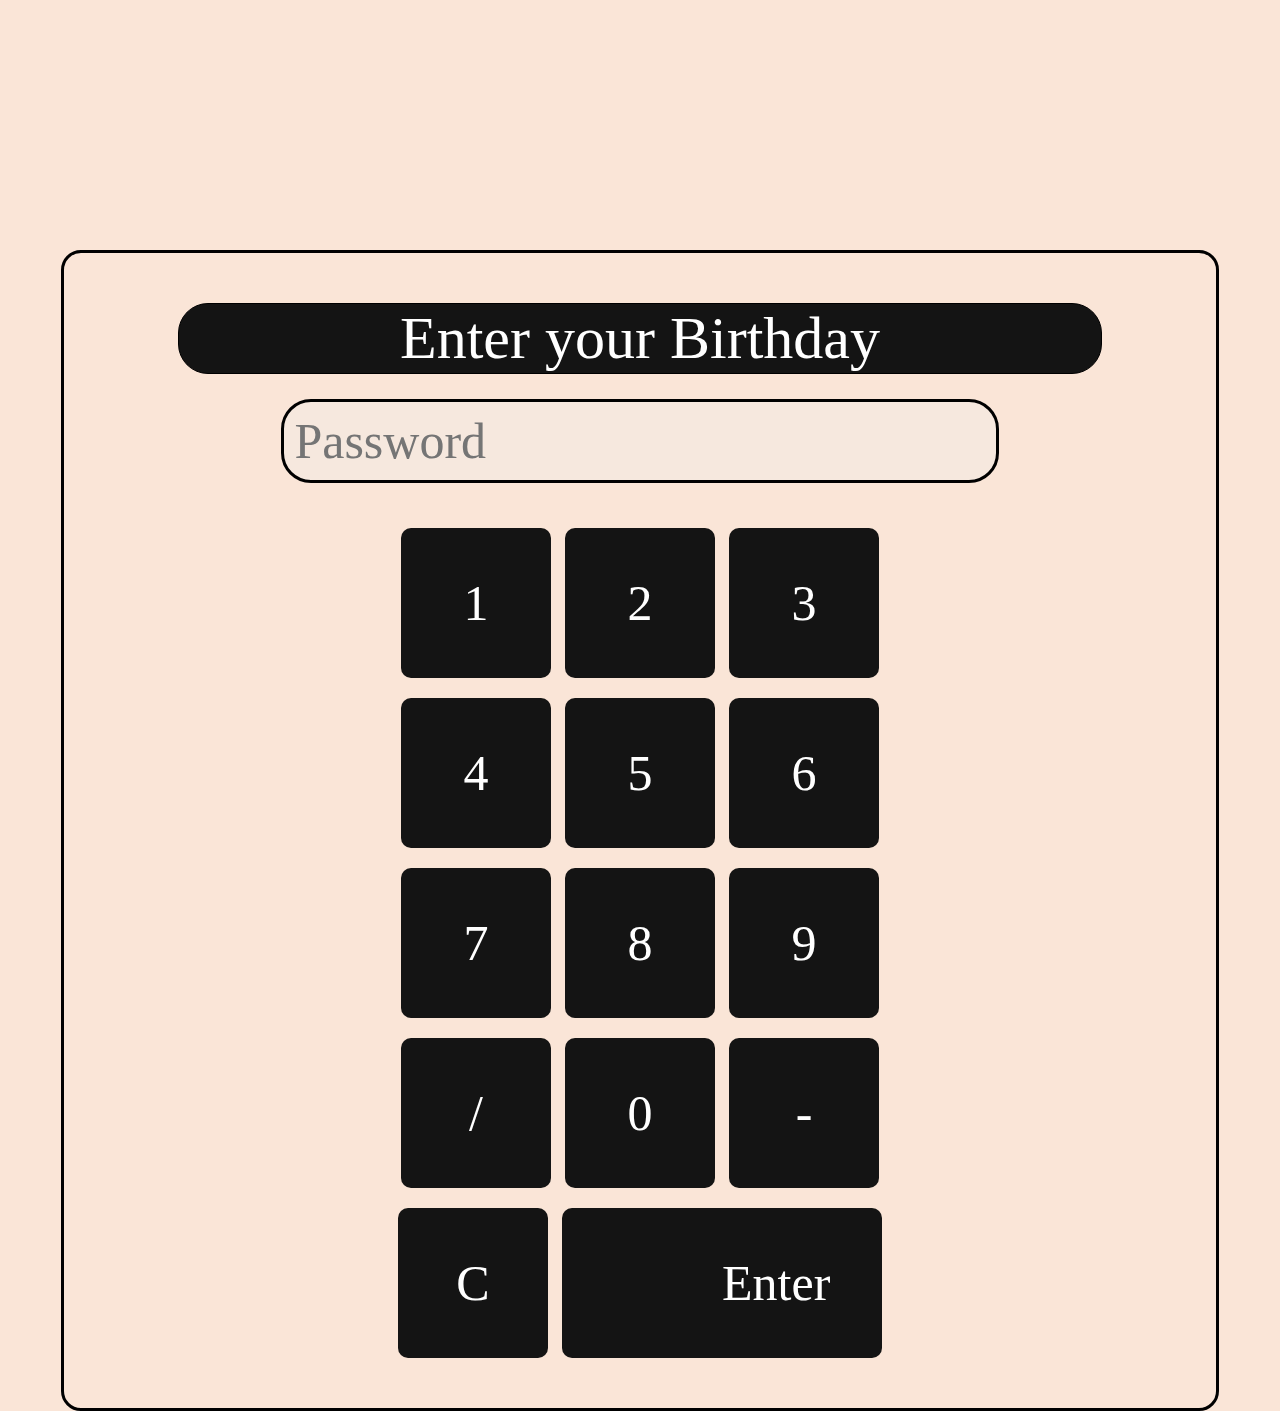
<file: index.html>
<!DOCTYPE html>
<html lang="en">
<head>
    <meta charset="UTF-8">
    <title>Virtual Birthday Gift</title>
    <style>
        * {
            margin: 0;
            padding: 0;
            font-family: verdana;
        }
        
        body {
            background-color: #FAE5D7;
        }

        .container {
            width: 90%;
            border: 3px solid black;
            text-align: center;
            margin-left: auto;
            margin-right: auto;
            margin-top: 250px;
            border-radius: 20px;
            padding: 50px 0px;
        }

        .container .content {
            border: 1px solid black;
            width: 80%;
            font-size: 60px;
            text-align: center;
            margin-left: auto;
            margin-right: auto;
            border-radius: 30px;
            color: white;
            background-color: rgb(20, 20, 20);
        }

        .container .btns button {
            height: 150px;
            width: 150px;
            font-size: 50px;
            margin-right: 5px;
            margin-left: 5px;
            margin-top: 20px;
            background-color: rgb(20, 20, 20);
            color: white;
            font-family: tahoma;
            border-radius: 10px;
            border: none;
        }

        .container .inp {
            padding: 25px 0px;
        }

        .container .inp input {
            border: 3px solid black;
            border-radius: 30px;
            width: 60%;
            font-family: tahoma;
            padding: 10px 10px;
            font-size: 50px;
            color: black;
        }

        .enterBtn {
            padding: 0px 160px;
        }
    </style>
</head>
<body>
    <div class="container">
        <div class="content">
            <p>Enter your Birthday</p>
        </div>
        <div class="inp">
            <input type="text" placeholder="Password" disabled>
        </div>
        <div class="btns">
            <button>1</button>
            <button>2</button>
            <button>3</button><br>
            <button>4</button>
            <button>5</button>
            <button>6</button><br>
            <button>7</button>
            <button>8</button>
            <button>9</button><br>
            <button>/</button>
            <button>0</button>
            <button>-</button><br>
            <button>C</button>
            <button class="enterBtn">Enter</button>
        </div>
    </div>
</body>
<script src="script.js"></script>
</html>
<!-- 

ALL POSSIBLE PASSWORD KEYS

8-15-2000
8/15/2000
08-15-2000
08/15/2000
8-15-00
08-15-00
8/15/00
08/15/00

 -->
</file>
